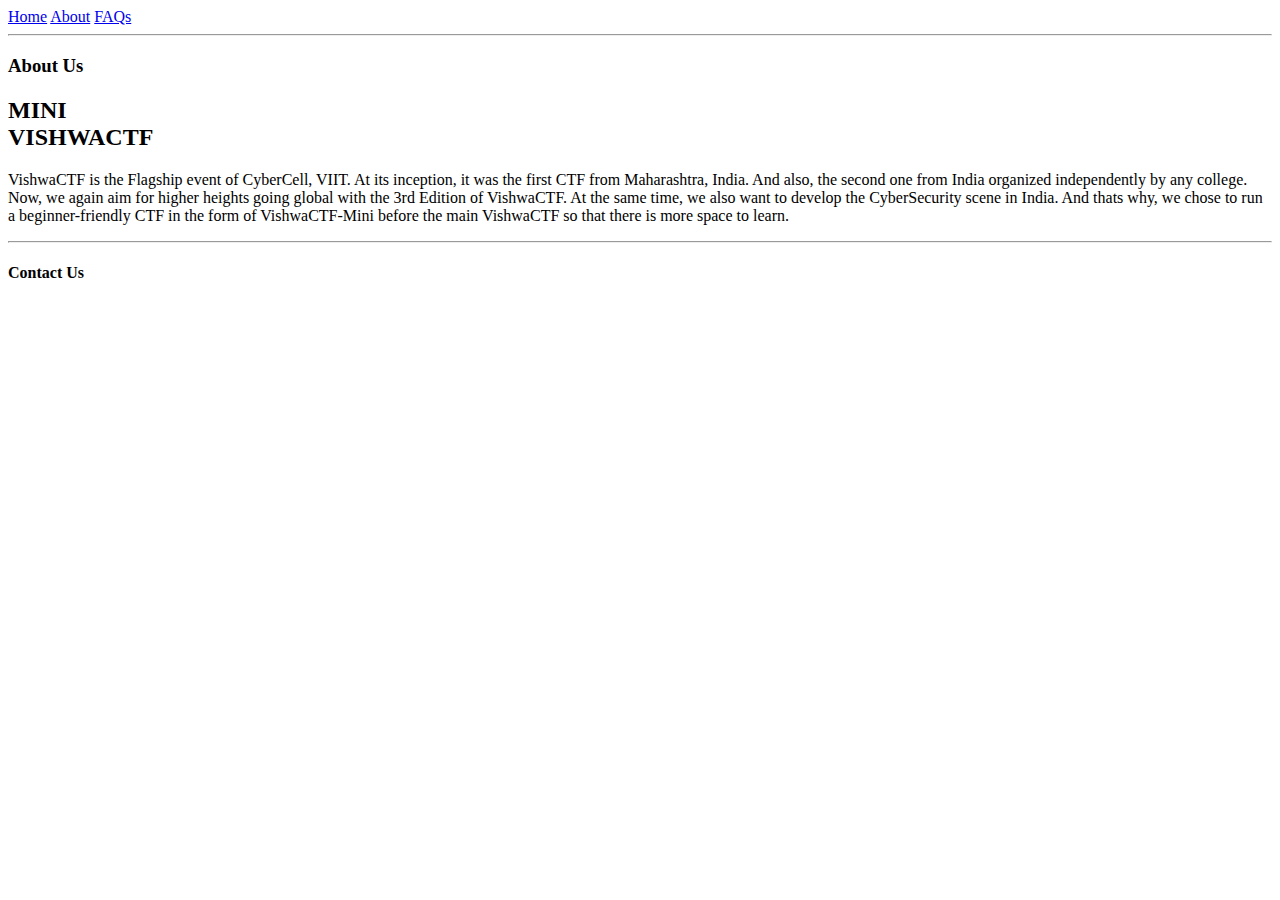
<file: AbousUs1.html>
<!DOCTYPE html>
<html lang="en">
<head>
    <meta charset="UTF-8">
    <meta http-equiv="X-UA-Compatible" content="IE=edge">
    <meta name="viewport" content="width=device-width, initial-scale=1.0">
    <title>page2</title>
</head>
<body>
    <div class="navigation">
        <header>
            <nav>
                <a href="#">Home</a>
                <a href="#">About</a>
                <a href="#">FAQs</a><hr>
            </nav>
        </header>
    </div>

    <div class="Heading">
        <h3>About Us</h3>
    </div>

    <div>
        <h2><span>MINI</span><br><span>VISHWA</span><span>CTF</span></h2>
    </div>

    <div>
        <main>
            <p>
                VishwaCTF is the Flagship event of CyberCell, VIIT. At its inception, it was the first CTF from Maharashtra, India. And also, the second one from India organized independently by any college. Now, we again aim for higher heights going global with the 3rd Edition of VishwaCTF.
                At the same time, we also want to develop the CyberSecurity scene in India. And thats why, we chose to run a beginner-friendly CTF in the form of VishwaCTF-Mini before the main VishwaCTF so that there is more space to learn.
            </p>
        </main>
    </div>

    <div class="Contact">
        <footer>
            <hr>
            <h4>Contact Us</h4>
        </footer>
    </div>

</body>
</html>
</file>
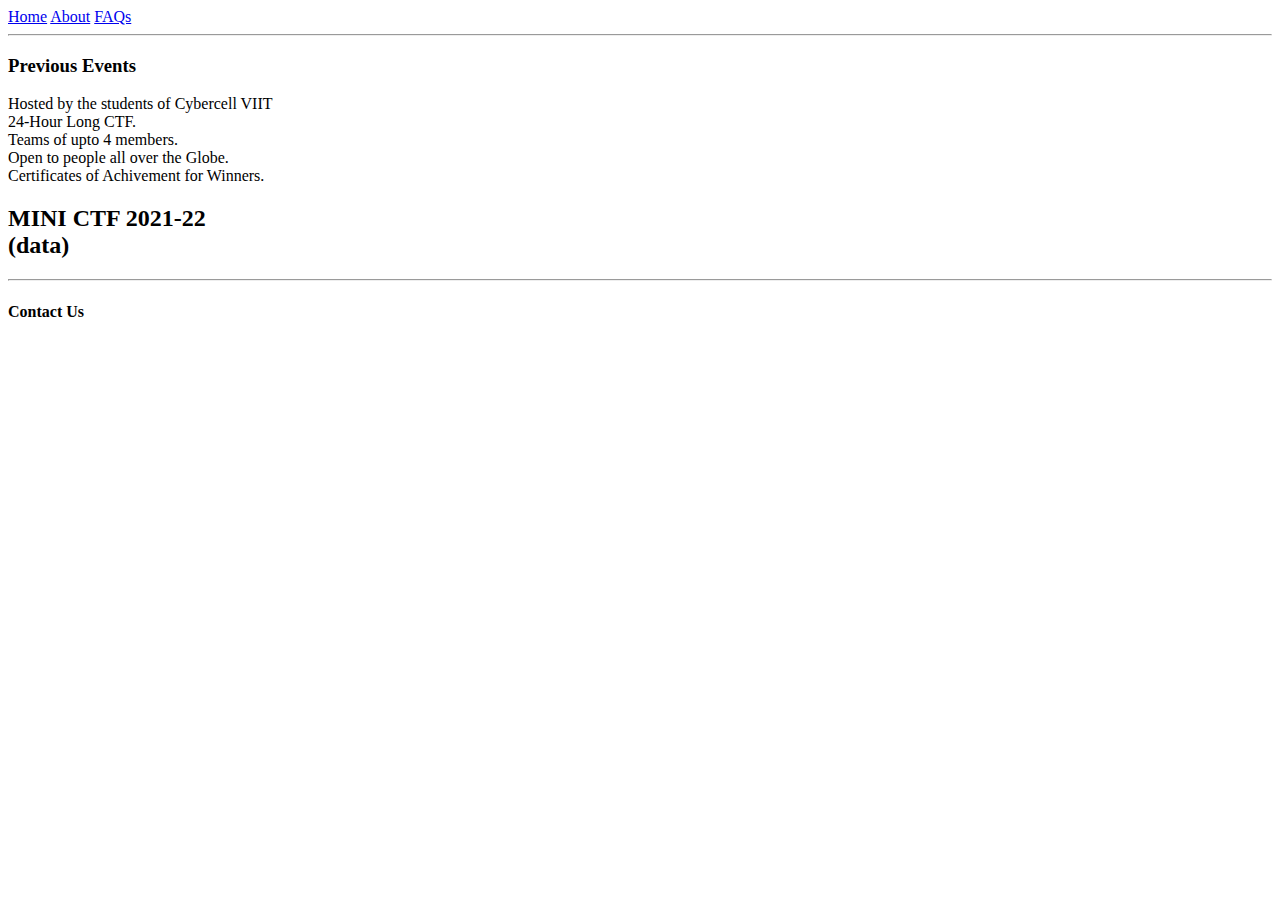
<file: AbousUs3.html>
<!DOCTYPE html>
<html lang="en">
<head>
    <meta charset="UTF-8">
    <meta http-equiv="X-UA-Compatible" content="IE=edge">
    <meta name="viewport" content="width=device-width, initial-scale=1.0">
    <title>page4</title>
</head>
<body>
    <div class="navigation">
        <header>
            <nav>
                <a href="#">Home</a>
                <a href="#">About</a>
                <a href="#">FAQs</a><hr>
            </nav>
        </header>
    </div>

    <div class="Events">
        <h3>Previous Events </h3>
    </div>

    <div>
        <p>
            Hosted by the students of Cybercell VIIT <br>
            24-Hour Long CTF. <br>
            Teams of upto 4 members. <br>
            Open to people all over the Globe. <br>
            Certificates of Achivement for Winners. <br>
        </p>
    </div>

    <div>
        <h2>MINI CTF 2021-22 <br>(data) </h2>
    </div>

    <div class="Contact">
        <footer>
            <hr>
            <h4>Contact Us</h4>
        </footer>
    </div>

</body>
</html>
</file>
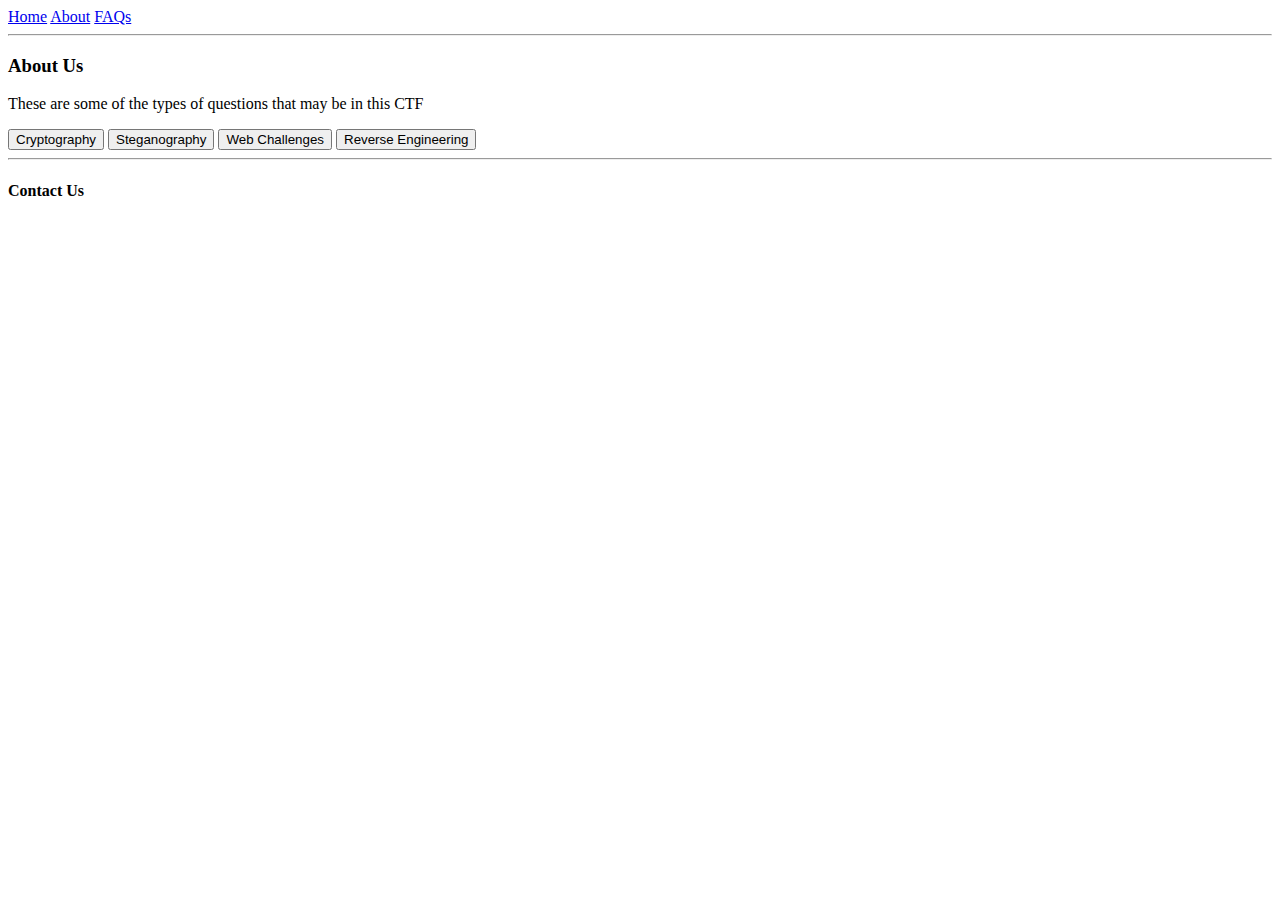
<file: AboutUs2.html>
<!DOCTYPE html>
<html lang="en">
<head>
    <meta charset="UTF-8">
    <meta http-equiv="X-UA-Compatible" content="IE=edge">
    <meta name="viewport" content="width=device-width, initial-scale=1.0">
    <title>page3</title>
</head>
<body>
    <div class="navigation">
        <header>
            <nav>
                <a href="#">Home</a>
                <a href="#">About</a>
                <a href="#">FAQs</a><hr>
            </nav>
        </header>
    </div>

    <div class="Heading">
        <h3>About Us</h3>
    </div>

    <div>
        <p>
            These are some of the types of questions that may be in this CTF
        </p>
    </div>

    <div class="button">
        <button>Cryptography</button>
        <button>Steganography</button>
        <button>Web Challenges</button>
        <button>Reverse Engineering</button>
    </div>

    <div class="Contact">
        <footer>
            <hr>
            <h4>Contact Us</h4>
        </footer>
    </div>

</body>
</html>
</file>
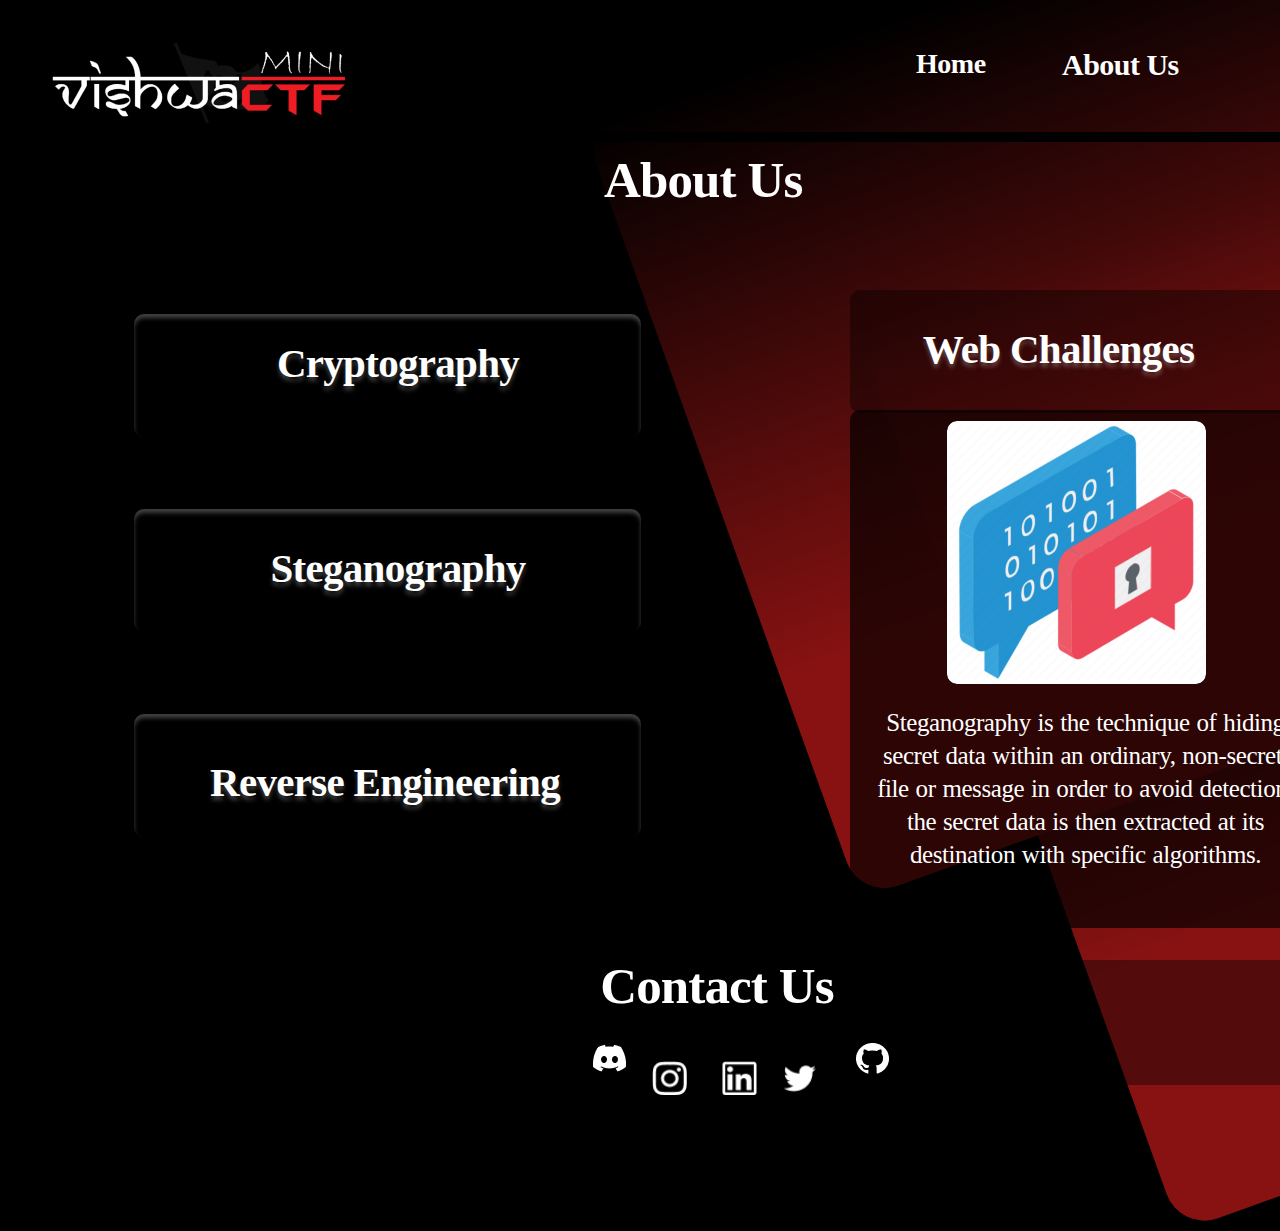
<file: info.html>
<!DOCTYPE html>
<html lang="en">

<head>
    <meta charset="UTF-8">
    <meta http-equiv="X-UA-Compatible" content="IE=edge">
    <meta name="viewport" content="width=device-width, initial-scale=1.0">
    <link rel="stylesheet" href="info.css">
    <title>Info</title>
</head>

<body>
    <div class="rectangle"></div>
    <section id="navbar"></section>
    <div class="rectangle1"></div>
    <div class="about">
        <h4>About Us</h4>
    </div>
    <div class="components">
        <a href="VishwaLogo.png"></a>
        <div class="nav-items">
            <h4>Home</h4>
        </div>
        <div class="nav-items1">
            <h4>About Us</h4>
        </div>
        <div class="nav-items2">
            <h4>FAQ</h4>
        </div>
    </div>
    <div class="contents">
        <div class="items"></div>
        <h3 id="first">Cryptography</h3>
        <div class="items-first"></div>
        <h3 id="second">Steganography</h3>
        <div class="items-second"></div>
        <h3 id="third">Reverse Engineering</h3>
    </div>
    <div class="desc"></div>
    <h4 id="fourth">Web Challenges</h4>
    <div class="image"></div>
    <a id="image" href="Steg.png"></a>
    <p id="data">Steganography is the technique of hiding secret data within an ordinary, non-secret, file or message in
        order to avoid detection; the secret data is then extracted at its destination with specific algorithms.</p>
    <div class="footer"></div>
    <h4 id="fifth">Contact Us</h4>
    <div class="Gitlogo">
        <div class="img">
            <img src="Git.png" alt="">
        </div>
    </div>
    <div class="Twitter">
        <div class="img1">
            <img src="twitter.png" alt="">
        </div>
    </div>
    <div class="LinkedIn">
        <img src="LinkedIn.png" alt="">
    </div>
    <div class="Insta">
        <img src="Insta.png" alt="">
    </div>
    <div class="Discord">
        <img src="Discord.png" alt="">
    </div>
</body>

</html>
</file>
<file: info.css>
body{
    background-color: black;
    width: 1200px;
}

.rectangle{
    position: absolute;
width: 730px;
height: 820px;
left: 700px;
top: -20.37px;

background: linear-gradient(180deg, rgba(75, 14, 14, 0) 0%, #881212 71.87%);
border-radius: 40px;
transform: rotate(-19.76deg);
}

.rectangle1{
    position: absolute;
width: 650px;
height: 953px;
left: 1000px;
top: 196.63px;

background: linear-gradient(180deg, rgba(75, 14, 14, 0) 0%, #881212 71.87%);
border-radius: 40px;
transform: rotate(-19.76deg);
}

a{
    position: absolute;
    width: 308px;
    height: 80px;
    left: 45px;
    top: 43px;
    background: url(VishwaLogo.png);
    border-radius :50px;
}

.about{
    position: absolute;
width: 218px;
height: 60px;
left: 604px;
top: 150px;
font-family: Raleway;
font-style: normal;
font-weight: bold;
font-size: 51px;
line-height: 60px;
/* identical to box height */
display: flex;
align-items: center;
letter-spacing: -0.017em;
color: #FFFFFF;
}

#navbar{
    position: absolute;
    width: 1440px;
    height: 0px;
    left: 8px;
    top: 132px;
    border: 5px solid #000000
}
.nav-items{
    position: absolute;
    width: 91px;
    height: 35px;
    left: 916px;
    top: 46px;
    
    font-family: Raleway;
    font-style: normal;
    font-weight: bold;
    font-size: 28px;
    line-height: 35px;
    display: flex;
    align-items: center;
    letter-spacing: -0.017em;
    
    color: #FFFFFF;
}

.nav-items1{
    
    position: absolute;
    width: 133px;
    height: 37px;
    left: 1062px;
    top: 46px;
    
    font-family: Raleway;
    font-style: normal;
    font-weight: bold;
    font-size: 30px;
    line-height: 35px;
    display: flex;
    align-items: center;
    letter-spacing: -0.017em;
    
    color: #FFFFFF;
}

.nav-items2{
    position: absolute;
width: 60px;
height: 37px;
left: 1283px;
top: 46px;

font-family: Raleway;
font-style: normal;
font-weight: bold;
font-size: 28px;
line-height: 35px;
display: flex;
align-items: center;
letter-spacing: -0.017em;

color: #FFFFFF;
}
.contents{
    position: absolute;
width: 507px;
height: 533px;
left: 25px;
top: 52px;
}
#first{
    position: absolute;
width: 260px;
height: 20px;
left: 243px;
top: 260px;
font-family: Raleway;
font-style: normal;
font-weight: 600;
font-size: 41px;
line-height: 48px;
display: flex;
align-items: center;
text-align: right;
justify-content: center;
letter-spacing: -0.017em;
color: #FFFFFF;
text-shadow: 0px 4px 4px rgba(255, 255, 255, 0.25);
}
.items{
    position: absolute;
width: 507px;
height: 123px;
left: 109px;
top: 262px;
background: rgba(0, 0, 0, 0.39);
box-shadow: inset 0px 4px 4px rgba(255, 255, 255, 0.25);
border-radius: 10px;
}
#second{
    position: absolute;
    width: 260px;
    height: 20px;
    left: 243px;
    top: 465px;  
    font-family: Raleway;
    font-style: normal;
    font-weight: 600;
    font-size: 41px;
    line-height: 48px;
    display: flex;
    align-items: center;
    text-align: right;
    justify-content: center;
    letter-spacing: -0.017em;
    color: #FFFFFF;
    text-shadow: 0px 4px 4px rgba(255, 255, 255, 0.25);
}
.items-first{
    position: absolute;
width: 507px;
height: 123px;
left: 109px;
top: 457px;
background: rgba(0, 0, 0, 0.39);
box-shadow: inset 0px 4px 4px rgba(255, 255, 255, 0.25);
border-radius: 10px;
}
#third{
    position: absolute;
width: 260px;
height: 20px;
left: 230px;
top: 679px;
font-family: Raleway;
font-style: normal;
font-weight: 600;
font-size: 41px;
line-height: 48px;
display: flex;
align-items: center;
text-align: start;
justify-content: center;
white-space: nowrap;
letter-spacing: -0.017em;
color: #FFFFFF;
text-shadow: 0px 4px 4px rgba(255, 255, 255, 0.25);
}
.items-second{
    position: absolute;
width: 507px;
height: 123px;
left: 109px;
top: 662px;
background: rgba(0, 0, 0, 0.39);
box-shadow: inset 0px 4px 4px rgba(255, 255, 255, 0.25);
border-radius: 10px;
}
#fourth{
    position: absolute;
width: 311px;
height: 48px;
left: 903px;
top: 270px;
font-family: Raleway;
font-style: normal;
font-weight: 600;
font-size: 41px;
line-height: 48px;
display: flex;
align-items: center;
justify-content: center;
text-align: right;
letter-spacing: -0.017em;
color: #FFFFFF;
text-shadow: 0px 4px 4px rgba(255, 255, 255, 0.25);
}
.desc{
position: absolute;
width: 450px;
height: 123px;
left: 850px;
top: 290px;
background: rgba(0, 0, 0, 0.39);
border-radius: 10px;
}
#image{    
position: absolute;
width: 259px;
height: 263px;
left: 947px;
top: 421px;
background: url(Steg.png);
border-radius: 10px;
}
.image{
    position: absolute;
width: 450px;
height: 518px;
left: 850px;
top:410px;
background: rgba(0, 0, 0, 0.67);
border-radius: 10px;
}
#data{
    position: absolute;
width: 431px;
height: 230px;
left: 870px;
top: 648px;
font-family: Raleway;
font-style: normal;
font-weight: normal;
font-size: 25px;
line-height: 33px;
display: flex;
align-items: center;
text-align: center;
word-spacing: 1px;
justify-content: center;
word-wrap: normal;
letter-spacing: -0.017em;
color: #FFFFFF;
}
#fifth{
    position: absolute;
width: 182px;
height: 22px;
left: 626px;
top: 908px;
font-family: Raleway;
font-style: normal;
font-weight: bold;
font-size: 51px;
line-height: 41px;
display: flex;
align-items: center;
justify-content: center;
white-space: nowrap;
letter-spacing: -0.017em;
color: #FFFFFF;
}
.footer{
    position: absolute;
width: 1578px;
height: 125px;
left: 11px;
top: 960px;

background: rgba(0, 0, 0, 0.39);
border-radius: 10px;
}
.img{
    position: absolute;
left: 0%;
right: 0%;
top: 0%;
bottom: 2.47%;
}
.footer img{
    position: absolute;
left: 0%;
right: 0%;
top: 0%;
bottom: 2.47%;

background: #FFFFFF;
}
.Gitlogo{
    position: absolute;
width: 34.99px;
height: 45.24px;
left: 856.01px;
top: 1043px;

}
.img1{
    position: absolute;
    left: 3.9%;
    right: 1.49%;
    top: 11.45%;
    bottom: 11.64%; 
}
.img1 img{
    position: absolute;
width: 34.99px;
height: 34.24px;
left: 732.01px;
top: 958px;
}
.LinkedIn{
    position: absolute;
left: 3.9%;
right: 1.49%;
top: 11.45%;
bottom: 11.64%;
}

.LinkedIn img{
    position: absolute;
    width: 34.99px;
    height: 34.24px;
    left: 672.01px;
    top: 958px;  
}
.Insta{
    position: absolute;
left: 3.9%;
right: 1.49%;
top: 11.45%;
bottom: 11.64%;

}
.Insta img{
    position: absolute;
    width: 34.99px;
    height: 34.24px;
    left: 602.01px;
    top: 958px;   
}
.Discord{
    position: absolute;
    width: 32.99px;
    height: 32.67px;
    left: 593px;
    top: 1043.76px;
}
.Discord img{
    position: absolute;
left: 0%;
right: 0%;
top: 0.5%;
bottom: -0.09%;
}
</file>
